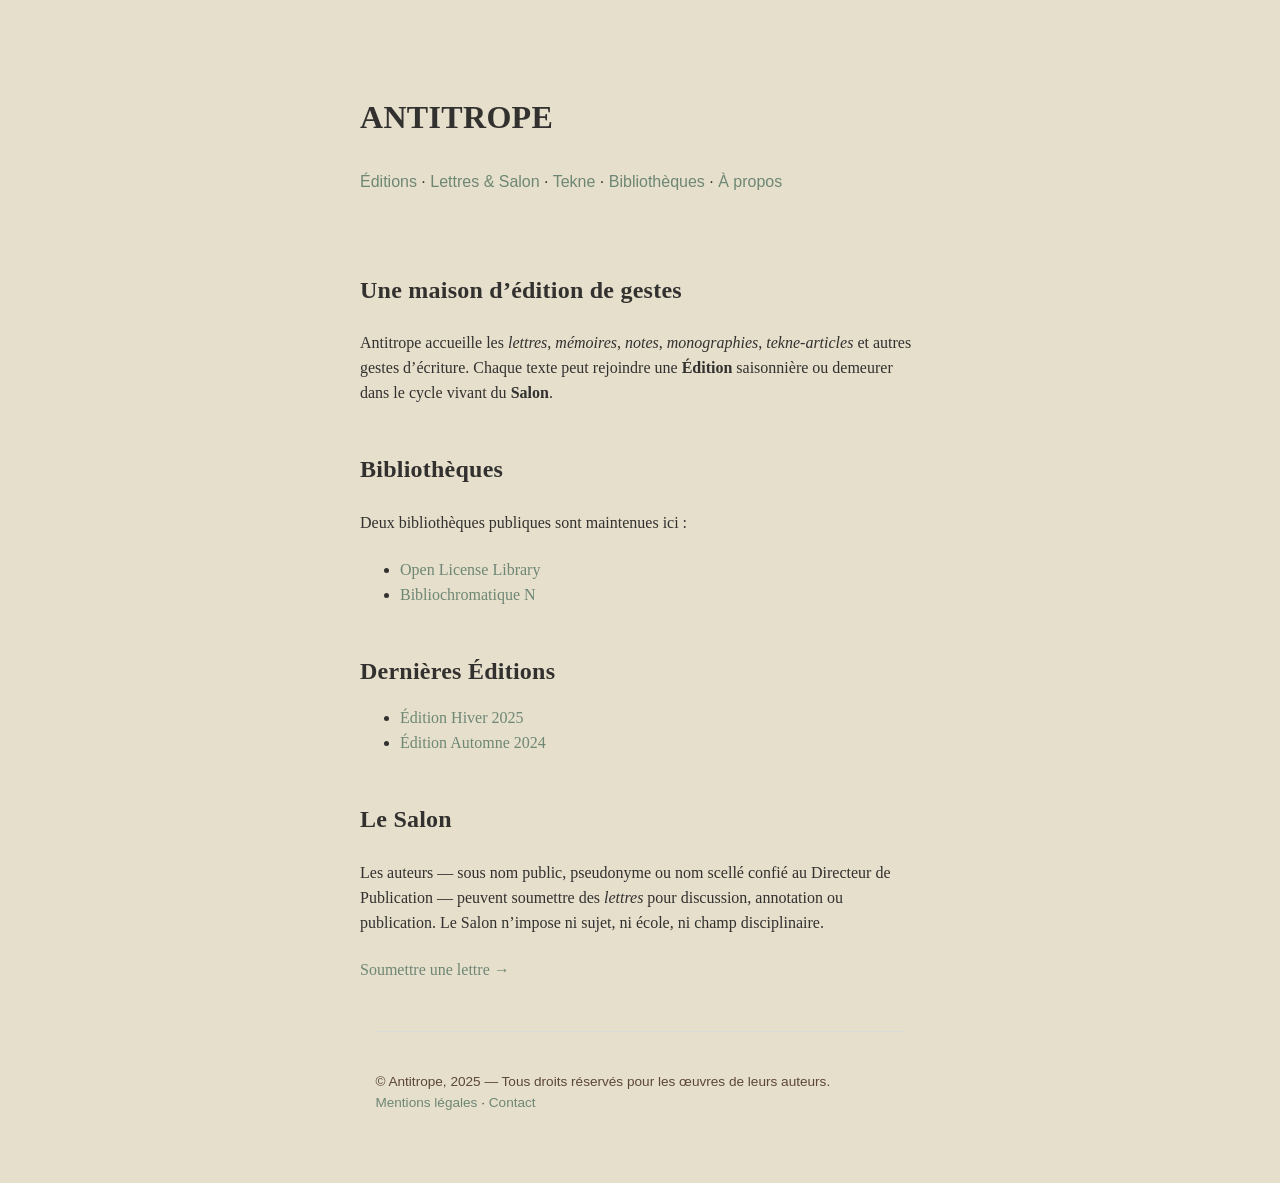
<file: index.html>
<!DOCTYPE html>
<html lang="fr">
<head>
  <meta charset="UTF-8">
  <title>Antitrope – Salon, Tekne, Éditions</title>
  <meta name="viewport" content="width=device-width, initial-scale=1">
  <meta name="description"
        content="Antitrope — une maison d’édition expérimentale : lettres, tekne, monographies, bibliothèques libres.">
  <link rel="stylesheet" href="/assets/css/base.css">
  <link rel="stylesheet" href="/assets/css/print.css" media="print">
</head>

<body>

<header>
  <h1 class="masthead">ANTITROPE</h1>
  <nav>
    <a href="/editions/">Éditions</a> ·
    <a href="/lettres/">Lettres & Salon</a> ·
    <a href="/tekne/">Tekne</a> ·
    <a href="/libraries/">Bibliothèques</a> ·
    <a href="/about/antitrope.html">À propos</a>
  </nav>
</header>

<main>
  <section>
    <h2>Une maison d’édition de gestes</h2>
    <p>
      Antitrope accueille les <em>lettres</em>, <em>mémoires</em>, <em>notes</em>,
      <em>monographies</em>, <em>tekne-articles</em> et autres gestes d’écriture.
      Chaque texte peut rejoindre une <strong>Édition</strong> saisonnière ou
      demeurer dans le cycle vivant du <strong>Salon</strong>.
    </p>
  </section>

  <section>
    <h2>Bibliothèques</h2>
    <p>
      Deux bibliothèques publiques sont maintenues ici :
    </p>
    <ul>
      <li><a href="/libraries/open-license-library/">Open License Library</a></li>
      <li><a href="/libraries/bibliochromatiqueN/">Bibliochromatique N</a></li>
    </ul>
  </section>

  <section>
    <h2>Dernières Éditions</h2>
    <ul>
      <li><a href="/editions/2025-hiver/">Édition Hiver 2025</a></li>
      <li><a href="/editions/2024-automne/">Édition Automne 2024</a></li>
    </ul>
  </section>

  <section>
    <h2>Le Salon</h2>
    <p>
      Les auteurs — sous nom public, pseudonyme ou nom scellé confié au Directeur
      de Publication — peuvent soumettre des <em>lettres</em> pour discussion,
      annotation ou publication. Le Salon n’impose ni sujet, ni école, ni champ
      disciplinaire.
    </p>
    <p>
      <a href="/lettres/submit/">Soumettre une lettre →</a>
    </p>
  </section>
</main>

<footer>
  <p>
    © Antitrope, 2025 — Tous droits réservés pour les œuvres de leurs auteurs.<br>
    <a href="/meta/mentions-legales.html">Mentions légales</a> ·
    <a href="/about/contact.html">Contact</a>
  </p>
</footer>

</body>
</html>
</file>
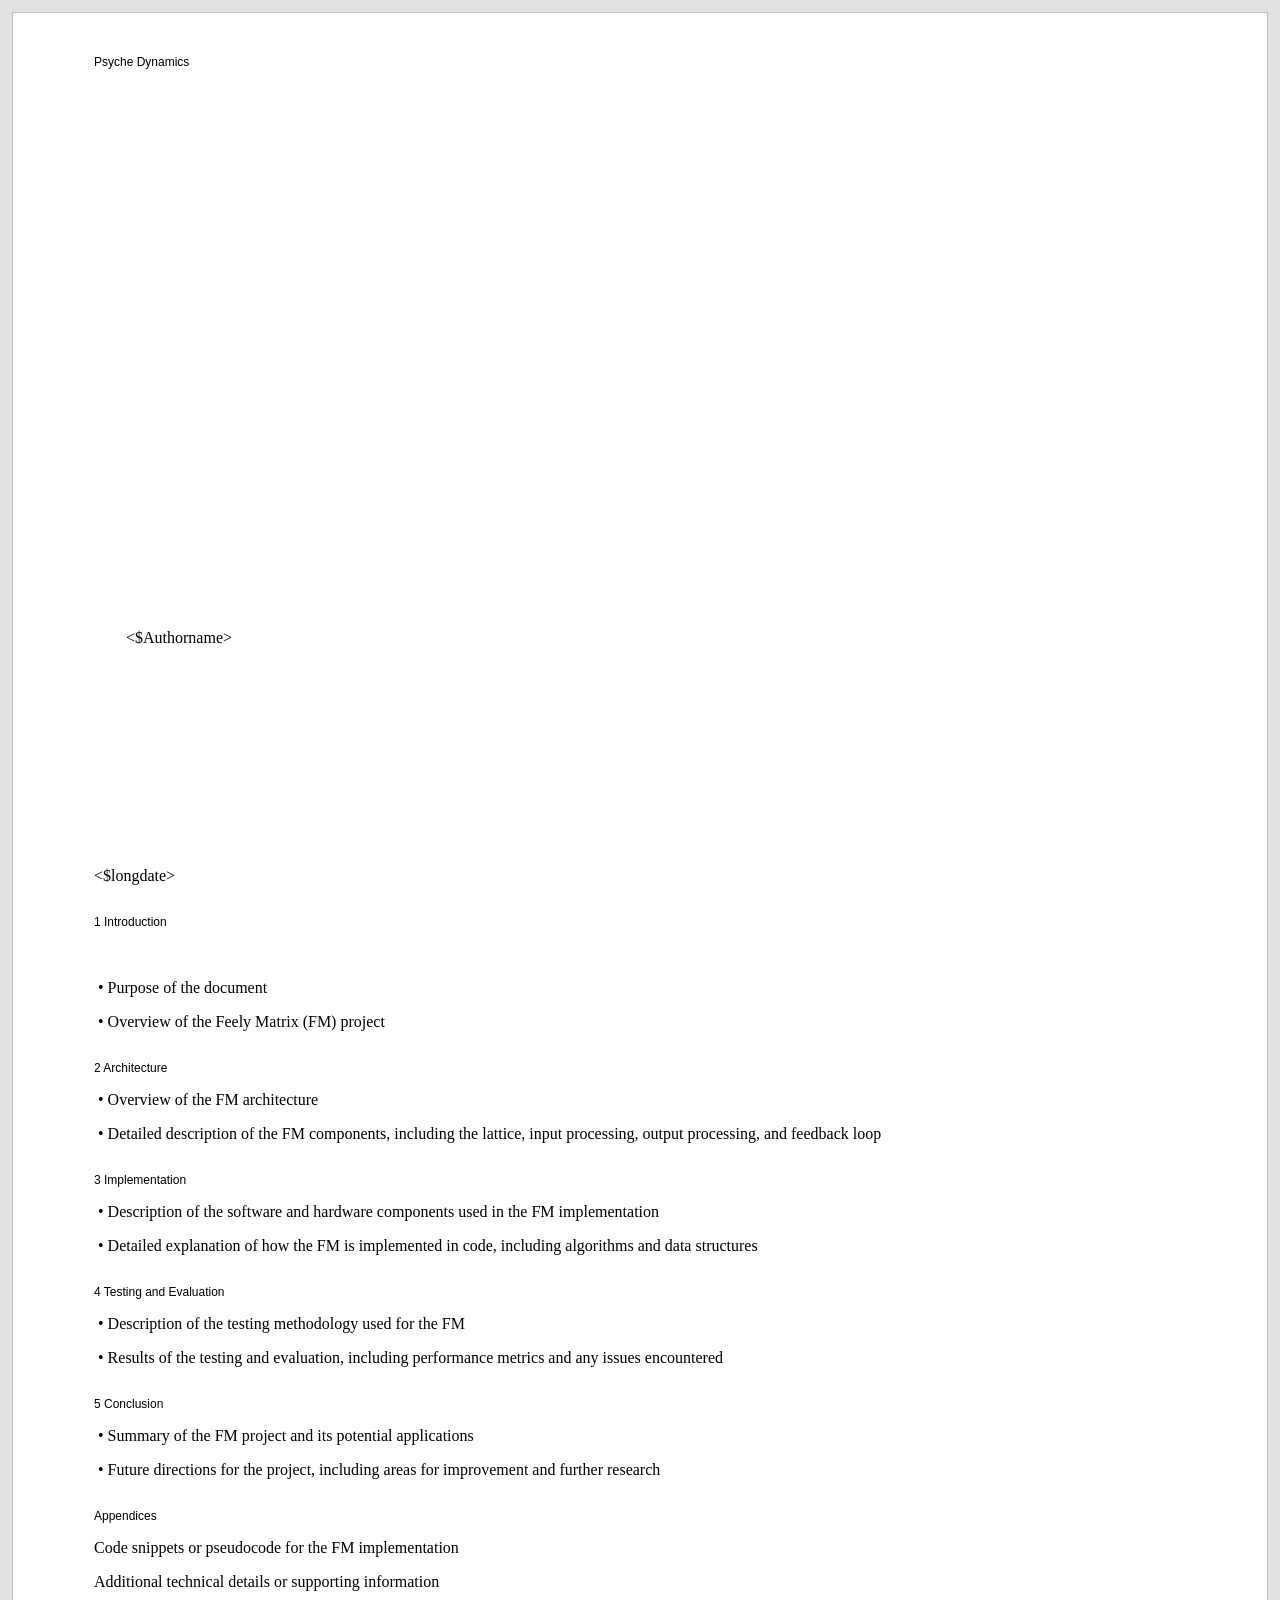
<file: testsForTools/Formulas.scriv/QuickLook/Preview.html>
<html>

<head>
<title>Formulas</title>
<meta http-equiv="Content-Type" content="text/html; charset=utf-8">

<!-- NOTE: margin property = top-right-bottom-left -->
<style type="text/css">

	body {background-color: #e2e2e2}
    
    p.topLevelItemTitle {
    	margin: 30px 0px 5px 0px;
    	font-family: Times, Times New Roman, Palatino, Cochin, Serif;
    	font-size: 30px;
    	}
    	
    p.folderTitle {
    	margin: 30px 0px 5px 0px;
    	font-family: Times, Times New Roman, Palatino, Cochin, Serif;
    	font-size: 18px;
    	}
    
    p.itemTitle {
    	margin: 30px 0px 5px 0px;
    	font-family: Helvetica, Arial, Sans-Serif;
    	font-size: 12px;
    	font-weight: bold;
    	}
    	
    p.itemText {
    	margin: 0px 0px 10px 0px;
    	font-family: Helvetica, Arial, Sans-Serif;
    	font-size: 12px;
    	}
    	
    p.itemTextStart {
    	margin: 30px 0px 10px 0px;
    	font-family: Helvetica, Arial, Sans-Serif;
    	font-size: 12px;
    	}
    
    .page {border: 1px solid #c0c0c0; background: #fff}
    
    hr {
        border: none;
        height: 1px;
        color: #d4d4d4;
        background-color: #d4d4d4;
      	}
      	
    hr.afterTitle {
    	margin-top: -3px;
    }
      	
    hr.afterText {
    	margin-top: 30px;
    }
      	
    ul {
      	list-style-type: none;
      	padding-left: 30px;
      	}
      	
</style>

</head>

<body>

<table border="0" width="100%" cellspacing="3">
<tr>
<td>

<table class="page" width="100%" cellspacing="10" cellpadding="2">

<!-- Top margin -->
<!-- Not needed, because of the padding above titles. -->
<!--<tr><td height="15px"></td></tr>-->

<tr>

<!-- 42 + 30 of list indent = 72 - one inch. -->
<!-- Actually that ends up too much, so we do 25 + 30 = 55px. -->
<td width="25px">

<td valign="top">

<ul>
<li>
<p class="itemTextStart">Psyche Dynamics</span></p></p>
<p class="itemText"><p class="p2"><span class="s1"></span><br></p></p>
<p class="itemText"><p class="p2"><span class="s1"></span><br></p></p>
<p class="itemText"><p class="p2"><span class="s1"></span><br></p></p>
<p class="itemText"><p class="p2"><span class="s1"></span><br></p></p>
<p class="itemText"><p class="p2"><span class="s1"></span><br></p></p>
<p class="itemText"><p class="p2"><span class="s1"></span><br></p></p>
<p class="itemText"><p class="p2"><span class="s1"></span><br></p></p>
<p class="itemText"><p class="p2"><span class="s1"></span><br></p></p>
<p class="itemText"><p class="p2"><span class="s1"></span><br></p></p>
<p class="itemText"><p class="p2"><span class="s1"></span><br></p></p>
<p class="itemText"><p class="p2"><span class="s1"></span><br></p></p>
<p class="itemText"><p class="p2"><span class="s1"></span><br></p></p>
<p class="itemText"><p class="p2"><span class="s1"></span><br></p></p>
<p class="itemText"><p class="p2"><span class="s1"></span><br></p></p>
<p class="itemText"><p class="p2"><span class="s1"></span><br></p></p>
<p class="itemText"><p class="p2"><span class="s1"></span><br></p></p>
<p class="itemText"><p class="p1"><span class="s1"><span class="Apple-converted-space">        </span>&lt;$Authorname&gt;</span></p></p>
<p class="itemText"><p class="p2"><span class="s1"></span><br></p></p>
<p class="itemText"><p class="p2"><span class="s1"></span><br></p></p>
<p class="itemText"><p class="p2"><span class="s1"></span><br></p></p>
<p class="itemText"><p class="p2"><span class="s1"></span><br></p></p>
<p class="itemText"><p class="p2"><span class="s1"></span><br></p></p>
<p class="itemText"><p class="p2"><span class="s1"></span><br></p></p>
<p class="itemText"><p class="p1"><span class="s1">&lt;$longdate&gt;</p>
</li>
<li>
<p class="itemTextStart">1 Introduction</span></p></p>
<p class="itemText"><p class="p2"><span class="s1"></span><br></p></p>
<p class="itemText"><p class="p1"><span class="s1"><span class="Apple-converted-space"> </span>• Purpose of the document</span></p></p>
<p class="itemText"><p class="p1"><span class="s1"><span class="Apple-converted-space"> </span>• Overview of the Feely Matrix (FM) project</p>
</li>
<li>
<p class="itemTextStart"> 2 Architecture</span></p></p>
<p class="itemText"><p class="p1"><span class="s1"><span class="Apple-converted-space"> </span>• Overview of the FM architecture</span></p></p>
<p class="itemText"><p class="p1"><span class="s1"><span class="Apple-converted-space"> </span>• Detailed description of the FM components, including the lattice, input processing, output processing, and feedback loop</p>
</li>
<li>
<p class="itemTextStart">3 Implementation</span></p></p>
<p class="itemText"><p class="p1"><span class="s1"><span class="Apple-converted-space"> </span>• Description of the software and hardware components used in the FM implementation</span></p></p>
<p class="itemText"><p class="p1"><span class="s1"><span class="Apple-converted-space"> </span>• Detailed explanation of how the FM is implemented in code, including algorithms and data structures</p>
</li>
<li>
<p class="itemTextStart"> 4 Testing and Evaluation</span></p></p>
<p class="itemText"><p class="p1"><span class="s1"><span class="Apple-converted-space"> </span>• Description of the testing methodology used for the FM</span></p></p>
<p class="itemText"><p class="p1"><span class="s1"><span class="Apple-converted-space"> </span>• Results of the testing and evaluation, including performance metrics and any issues encountered</p>
</li>
<li>
<p class="itemTextStart"> 5 Conclusion</span></p></p>
<p class="itemText"><p class="p1"><span class="s1"><span class="Apple-converted-space"> </span>• Summary of the FM project and its potential applications</span></p></p>
<p class="itemText"><p class="p1"><span class="s1"><span class="Apple-converted-space"> </span>• Future directions for the project, including areas for improvement and further research</p>
</li>
<li>
<p class="itemTextStart">Appendices</span></p></p>
<p class="itemText"><p class="p1"><span class="s1">Code snippets or pseudocode for the FM implementation</span></p></p>
<p class="itemText"><p class="p1"><span class="s1">Additional technical details or supporting information</span></p></p>
<p class="itemText"><p class="p1"><span class="s1"></p>
</li>
</ul>

</td>
<td width="55px">
</td>
</tr>

<!-- Bottom margin -->
<tr><td height="15px"></td></tr>

</table>

</td>
</tr>
</table>

</body>
</html>
</file>
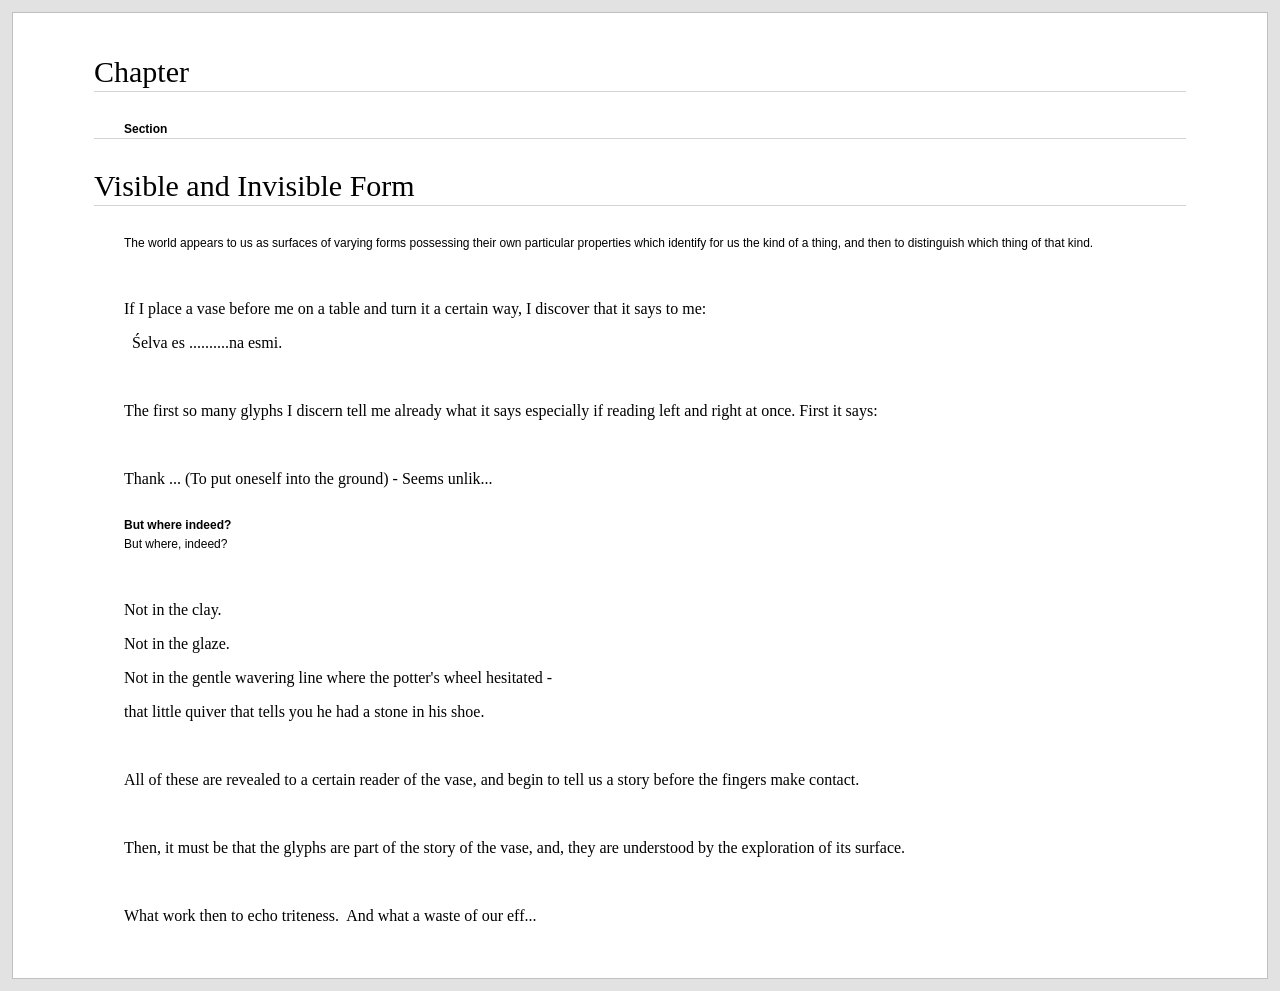
<file: testsForTools/genNonFic.scriv/QuickLook/Preview.html>
<html>

<head>
<title>Dynamics of Psyche</title>
<meta http-equiv="Content-Type" content="text/html; charset=utf-8">

<!-- NOTE: margin property = top-right-bottom-left -->
<style type="text/css">

	body {background-color: #e2e2e2}
    
    p.topLevelItemTitle {
    	margin: 30px 0px 5px 0px;
    	font-family: Times, Times New Roman, Palatino, Cochin, Serif;
    	font-size: 30px;
    	}
    	
    p.folderTitle {
    	margin: 30px 0px 5px 0px;
    	font-family: Times, Times New Roman, Palatino, Cochin, Serif;
    	font-size: 18px;
    	}
    
    p.itemTitle {
    	margin: 30px 0px 5px 0px;
    	font-family: Helvetica, Arial, Sans-Serif;
    	font-size: 12px;
    	font-weight: bold;
    	}
    	
    p.itemText {
    	margin: 0px 0px 10px 0px;
    	font-family: Helvetica, Arial, Sans-Serif;
    	font-size: 12px;
    	}
    	
    p.itemTextStart {
    	margin: 30px 0px 10px 0px;
    	font-family: Helvetica, Arial, Sans-Serif;
    	font-size: 12px;
    	}
    
    .page {border: 1px solid #c0c0c0; background: #fff}
    
    hr {
        border: none;
        height: 1px;
        color: #d4d4d4;
        background-color: #d4d4d4;
      	}
      	
    hr.afterTitle {
    	margin-top: -3px;
    }
      	
    hr.afterText {
    	margin-top: 30px;
    }
      	
    ul {
      	list-style-type: none;
      	padding-left: 30px;
      	}
      	
</style>

</head>

<body>

<table border="0" width="100%" cellspacing="3">
<tr>
<td>

<table class="page" width="100%" cellspacing="10" cellpadding="2">

<!-- Top margin -->
<!-- Not needed, because of the padding above titles. -->
<!--<tr><td height="15px"></td></tr>-->

<tr>

<!-- 42 + 30 of list indent = 72 - one inch. -->
<!-- Actually that ends up too much, so we do 25 + 30 = 55px. -->
<td width="25px">

<td valign="top">

<ul>
<li>
<p class="topLevelItemTitle">Chapter</p>
</li>
<hr class="afterTitle"/>
<ul>
<li>
<p class="itemTitle">Section</p>
</li>
</ul>
<hr class="afterTitle"/>

<li>
<p class="topLevelItemTitle">Visible and Invisible Form</p>
</li>
<hr class="afterTitle"/>
<ul>
<li>
<p class="itemTextStart">The world appears to us as surfaces of varying forms possessing their own particular properties which identify for us the kind of a thing, and then to distinguish which thing of that kind.</span></p></p>
<p class="itemText"><p class="p2"><span class="s1"></span><br></p></p>
<p class="itemText"><p class="p1"><span class="s1">If I place a vase before me on a table and turn it a certain way, I discover that it says to me:</span></p></p>
<p class="itemText"><p class="p1"><span class="s1"><span class="Apple-converted-space">  </span>Śelva es ..........na esmi.</span></p></p>
<p class="itemText"><p class="p2"><span class="s1"></span><br></p></p>
<p class="itemText"><p class="p1"><span class="s1">The first so many glyphs I discern tell me already what it says especially if reading left and right at once. First it says:</span></p></p>
<p class="itemText"><p class="p2"><span class="s1"></span><br></p></p>
<p class="itemText"><p class="p1"><span class="s1">Thank ... (To put oneself into the ground) - Seems unlik...</p>
</li>
<li>
<p class="itemTitle">But where indeed?</p>
<p class="itemText">But where, indeed?</span></p></p>
<p class="itemText"><p class="p2"><span class="s1"></span><br></p></p>
<p class="itemText"><p class="p1"><span class="s1">Not in the clay.</span></p></p>
<p class="itemText"><p class="p1"><span class="s1">Not in the glaze.</span></p></p>
<p class="itemText"><p class="p1"><span class="s1">Not in the gentle wavering line where the potter's wheel hesitated -</span></p></p>
<p class="itemText"><p class="p1"><span class="s1">that little quiver that tells you he had a stone in his shoe.</span></p></p>
<p class="itemText"><p class="p2"><span class="s1"></span><br></p></p>
<p class="itemText"><p class="p1"><span class="s1">All of these are revealed to a certain reader of the vase, and begin to tell us a story before the fingers make contact.</span></p></p>
<p class="itemText"><p class="p2"><span class="s1"></span><br></p></p>
<p class="itemText"><p class="p1"><span class="s1">Then, it must be that the glyphs are part of the story of the vase, and, they are understood by the exploration of its surface.</span></p></p>
<p class="itemText"><p class="p2"><span class="s1"></span><br></p></p>
<p class="itemText"><p class="p1"><span class="s1">What work then to echo triteness.<span class="Apple-converted-space">  </span>And what a waste of our eff...</p>
</li>
</ul>
</ul>

</td>
<td width="55px">
</td>
</tr>

<!-- Bottom margin -->
<tr><td height="15px"></td></tr>

</table>

</td>
</tr>
</table>

</body>
</html>
</file>
<file: assets/css/base.css>
/* ============================================
   Antitrope — Base CSS
   Typography-first; palette from BibliochromatiqueN
   Palette: Opium Den (slotted through CSS vars)
   ============================================ */

:root {
  /* Paper & Ink */
  --paper: #E6DFCC;        /* c0: Aged Silk */
  --ink: #32312F;          /* c1: Ink Grey */

  /* Accent & Surface */
  --accent-1: #6D8774;     /* c2: Curtain Jade */
  --accent-2: #B86863;     /* c3: Hidden Bloom */
  --highlight: #5C4639;    /* c4: Smoke Wood */
  --surface-1: #C8CEC3;    /* c5: Celadon Mist */
  --surface-2: #D7DAD7;    /* c6: Pearl Ash */
  --dark-surface: #1B201C; /* c7: Night Opium */

  /* Typesetting rhythm */
  --line-height: 1.56;
  --measure: 70ch;
  --font-size: 17px;
  --sans-font: "Inter", "Helvetica Neue", Helvetica, Arial, sans-serif;
  --serif-font: "EB Garamond", "Garamond", "Times New Roman", serif;
  --mono-font: "Fira Code", monospace;

  /* Layout */
  --margin-block: 1.4rem;
}

/* Global reset */
html, body, div, span, p, h1, h2, h3, h4, h5, h6 {
  margin: 0;
  padding: 0;
  border: 0;
}

/* Base */
html {
  font-size: 16px;
  background: var(--paper);
  color: var(--ink);
}

body {
  font-family: var(--serif-font);
  line-height: var(--line-height);
  max-width: var(--measure);
  margin: 2rem auto;
  padding: 0 1rem;
}

/* Headers — classical proportion */
h1, h2, h3 {
  margin-top: calc(var(--margin-block) * 2);
  margin-bottom: calc(var(--margin-block) * 0.5);
  font-family: var(--serif-font);
  font-weight: 600;
  letter-spacing: 0.01em;
}

h1 { font-size: 2rem; }
h2 { font-size: 1.5rem; }
h3 { font-size: 1.25rem; }

/* Paragraph spacing */
p {
  margin-block: var(--margin-block);
}

/* Links — restrained, print-aware */
a {
  color: var(--accent-1);
  text-decoration: none;
}
a:hover {
  text-decoration: underline;
}

/* Code blocks — tekne ethos */
pre, code {
  font-family: var(--mono-font);
  background: var(--surface-2);
  padding: 0.2rem 0.3rem;
  border-radius: 4px;
}

/* Figures */
figure {
  margin: var(--margin-block) 0;
}
figcaption {
  font-size: 0.9rem;
  color: var(--highlight);
}

/* Navigation / header style */
header, nav, footer {
  font-family: var(--sans-font);
  max-width: var(--measure);
  margin: 0 auto;
  padding: 1rem 0;
}

/* Footer tone */
footer {
  color: var(--highlight);
  font-size: 0.85rem;
  border-top: 1px solid var(--surface-2);
  margin-top: 3rem;
}

/* Accessibility: images */
img {
  max-width: 100%;
  height: auto;
}

/* Blockquotes */
blockquote {
  margin: var(--margin-block);
  padding-left: 1rem;
  border-left: 3px solid var(--accent-2);
  font-style: italic;
}
</file>
<file: assets/css/print.css>
/* ============================================
   Antitrope — Print Styles
   Faithful to serif monograph tradition.
   ============================================ */

@media print {

  body {
    background: white !important;
    color: black !important;
    font-size: 12pt;
    line-height: 1.45;
    max-width: none;
    margin: 2cm;
  }

  a {
    color: black;
    text-decoration: none;
  }

  nav, header, footer {
    display: none;
  }

  pre, code {
    background: #f5f5f5 !important;
    border: 1px solid #ddd;
    font-size: 10pt;
  }

  img {
    max-width: 100%;
    break-inside: avoid;
  }

  h1 {
    page-break-before: always;
  }

}
</file>
